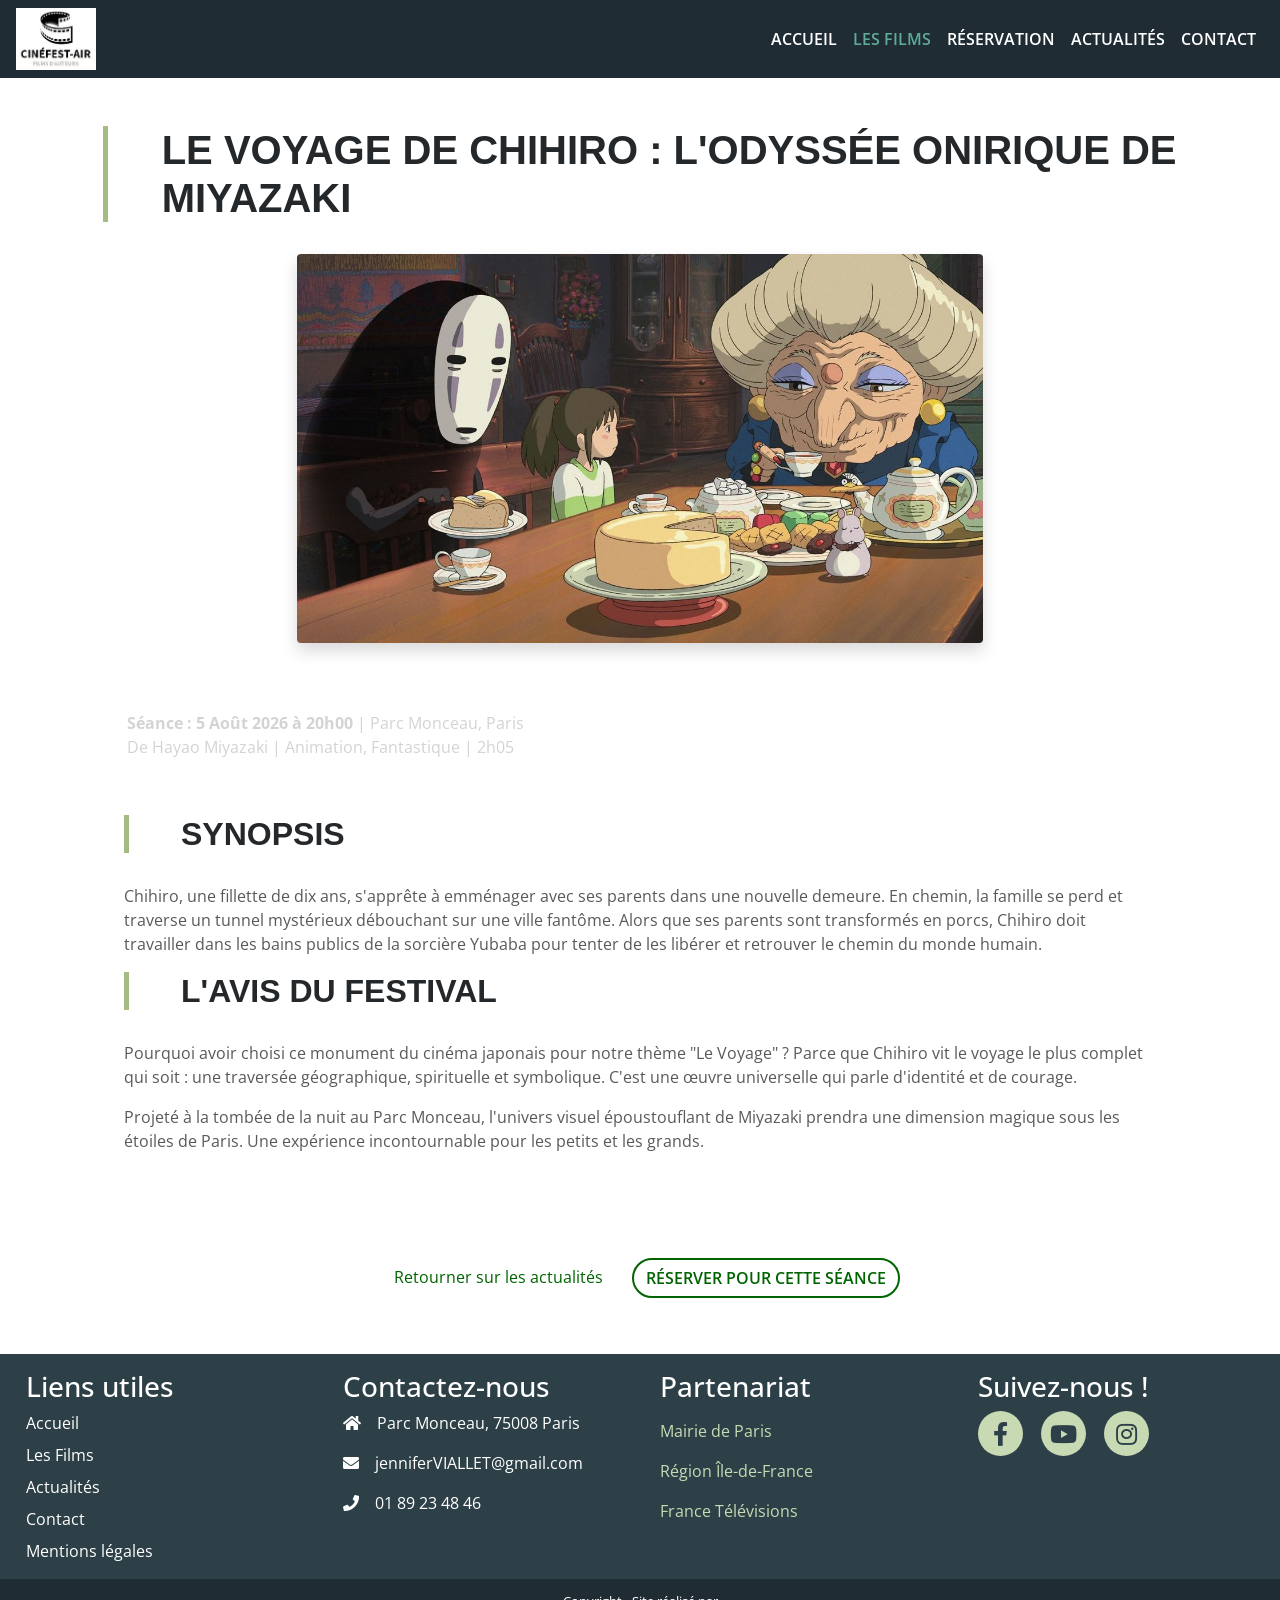
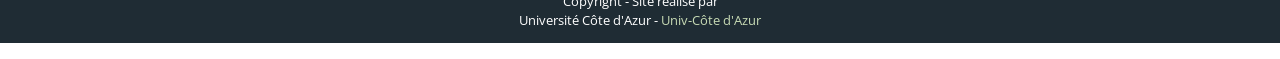
<file: article2.html>
<!DOCTYPE html>
<html lang="fr">
<head>
	<title>Le Voyage de Chihiro : Séance Exceptionnelle au Parc Monceau | 2026</title>
		
		<meta charset="utf-8">
		<meta name="viewport" content="width=device-width, initial-scale=1, shrink-to-fit=no">
		<meta name="description" content="Vivez la magie du Studio Ghibli avec Le Voyage de Chihiro en plein air à Paris. Projection gratuite le 5 Août à 20h au Parc Monceau.">
		
		<meta property="og:title" content="Le Voyage de Chihiro - Festival Films de Plein Air">
		<meta property="og:type" content="video.movie">
		<meta property="og:url" content="https://louisfaggion.github.io/Projet_SEO/film-le-voyage-de-chihiro.html">
		<meta property="og:image" content="https://louisfaggion.github.io/Projet_SEO/images/02-films.webp">

	<!-- PERF: preconnect ouvre la connexion aux serveurs Google Fonts en avance, réduisant la latence -->
	<link rel="preconnect" href="https://fonts.googleapis.com">
	<link rel="preconnect" href="https://fonts.gstatic.com" crossorigin>
	<!-- PERF: display=swap affiche la police de secours pendant le chargement, évitant les textes invisibles (FOIT) -->
	<link href="https://fonts.googleapis.com/css2?family=Montserrat:wght@400;700&family=Open+Sans:wght@400;600;700&display=swap" rel="stylesheet">
	<link rel="stylesheet" href="css/bootstrap.css">
	<link rel="stylesheet" href="css/stylescss.css">
	<link rel="stylesheet"  href="webfonts/all.css">
	<!-- Google tag (gtag.js) -->
	<script async src="https://www.googletagmanager.com/gtag/js?id=G-S9W2VYKCPF"></script>
	<script>
	  window.dataLayer = window.dataLayer || [];
	  function gtag(){dataLayer.push(arguments);}
	  gtag('js', new Date());

	  gtag('config', 'G-S9W2VYKCPF');
	</script>
</head>
<body>

	<nav class="navbar sticky-top navbar-expand-lg navbar-dark maNav">
		<a href="index.html" aria-label="Retour à l'accueil">
			<img src="images/logo.webp" alt="Logo du Festival des Films de Plein Air">
		</a>
		<div class="collapse navbar-collapse" id="navbarNavAltMarkup">
			<div class="navbar-nav ml-auto">
                <a class="nav-item nav-link" href="index.html">accueil</a>
                <a class="nav-item nav-link active" href="films.html">Les Films</a>
                <a class="nav-item nav-link" href="index.html#booking">Réservation</a>
                <a href="blog.html" class="nav-item nav-link">Actualités</a>
                <a class="nav-item nav-link" href="contact.html">Contact</a>
			</div>
		</div>
	</nav>

	<main class="container-fluid">
        <div class="container article p-5">
			<div class="row">
					<h1>Le Voyage de Chihiro : L'odyssée onirique de Miyazaki</h1>
			</div>
			<div class="row justify-content-center">
				<div class="firstImg col-md-6 col-lg-8">
                    <!-- PERF: loading=lazy ne charge les images qu'au moment où elles approchent de la vue, économisant de la bande passante -->
                    <img src="images/02-actu.webp" class="img-fluid rounded shadow" loading="lazy" alt="Affiche du film Le Voyage de Chihiro - Studio Ghibli">
                </div>
			</div>
			<div class="row">
				<div class="infoBlog pl-4 pt-5">
                    <strong>Séance : 5 Août 2026 à 20h00</strong> | Parc Monceau, Paris <br>
                    De Hayao Miyazaki | Animation, Fantastique | 2h05
                </div>
			</div>
			<div class="row">
				<article class="col-12 mt-4">
					<h2>Synopsis</h2>
                    <p>Chihiro, une fillette de dix ans, s'apprête à emménager avec ses parents dans une nouvelle demeure. En chemin, la famille se perd et traverse un tunnel mystérieux débouchant sur une ville fantôme. Alors que ses parents sont transformés en porcs, Chihiro doit travailler dans les bains publics de la sorcière Yubaba pour tenter de les libérer et retrouver le chemin du monde humain.</p>
					
                    <h2>L'avis du Festival</h2>
                    <p>Pourquoi avoir choisi ce monument du cinéma japonais pour notre thème "Le Voyage" ? Parce que Chihiro vit le voyage le plus complet qui soit : une traversée géographique, spirituelle et symbolique. C'est une œuvre universelle qui parle d'identité et de courage.</p>
					
                    <p>Projeté à la tombée de la nuit au Parc Monceau, l'univers visuel époustouflant de Miyazaki prendra une dimension magique sous les étoiles de Paris. Une expérience incontournable pour les petits et les grands.</p>

				</article>
			</div> 
			 <div class="row justify-content-center mt-5">
                <a href="blog.html" class="btn btn-outline-custom m-2">Retourner sur les actualités</a>
                <a href="index.html#booking" class="btn btn-custom m-2">Réserver pour cette séance</a>
            </div>
        </div>
    </main>

	<footer class="container-fluid footer">
		<div class="container py-3">
            <div class="row">
                <div class="col-12 col-md-3">
                    <h3>Liens utiles</h3>
                    <div class="footerLinks">
                        <a href="index.html">Accueil</a>
                        <a href="films.html">Les Films</a>
                        <a href="blog.html">Actualités</a>
                        <a href="contact.html">Contact</a>
                        <a href="mentions-legales.html">Mentions légales</a>
                    </div>
                </div>
                <div class="col-12 col-md-3 address">
                    <h3>Contactez-nous</h3>
                    <div class="contactIcons mb-3">
                        <p><span class="pr-3"><i class="fas fa-home"></i></span>Parc Monceau, 75008 Paris</p>
                        <p><span class="pr-3"><i class="fas fa-envelope"></i></span>jenniferVIALLET@gmail.com</p>
                        <p><span class="pr-3"><i class="fas fa-phone"></i></span>01 89 23 48 46</p>
                    </div>
                </div>
                <div class="col-12 col-md-3 partenaire">
                    <h3>Partenariat</h3>
                    <div class="contactIcons mb-3">
                        <ul class="list-unstyled">
                            <li><a href="https://www.paris.fr/" target="_blank" rel="noopener">Mairie de Paris</a></li>
                            <li><a href="https://www.iledefrance.fr/" target="_blank" rel="noopener">Région Île-de-France</a></li>
                            <li><a href="https://www.france.tv/" target="_blank" rel="noopener">France Télévisions</a></li>
                        </ul>
                    </div>
                </div>
                <div class="col-12 col-md-3 social">
                    <h3>Suivez-nous !</h3>
                    <div class="socialicons">
                        <a href="https://facebook.com" target="_blank" aria-label="Facebook"><i class="fab fa-facebook-f"></i></a>
                        <a href="https://youtube.com" target="_blank" aria-label="YouTube"><i class="fab fa-youtube"></i></a>
                        <a href="https://instagram.com" target="_blank" aria-label="Instagram"><i class="fab fa-instagram"></i></a>
                    </div>
                </div>
            </div>	
	    </div>
        <div class="socketBkg ">
            <div class="socket text-center">
                <p>Copyright - Site réalisé par <br>
                    Université Côte d'Azur - <a href="https://univ-cotedazur.fr/" target="_blank">Univ-Côte d'Azur</a></p>
            </div>
        </div>
	</footer>

	<!-- PERF: defer charge les scripts en parallèle du HTML et les exécute après, sans bloquer le rendu de la page -->
	<script defer src="https://code.jquery.com/jquery-3.2.1.slim.min.js"></script>
	<script defer src="https://maxcdn.bootstrapcdn.com/bootstrap/4.0.0/js/bootstrap.min.js"></script>
</body>
</html>
</file>
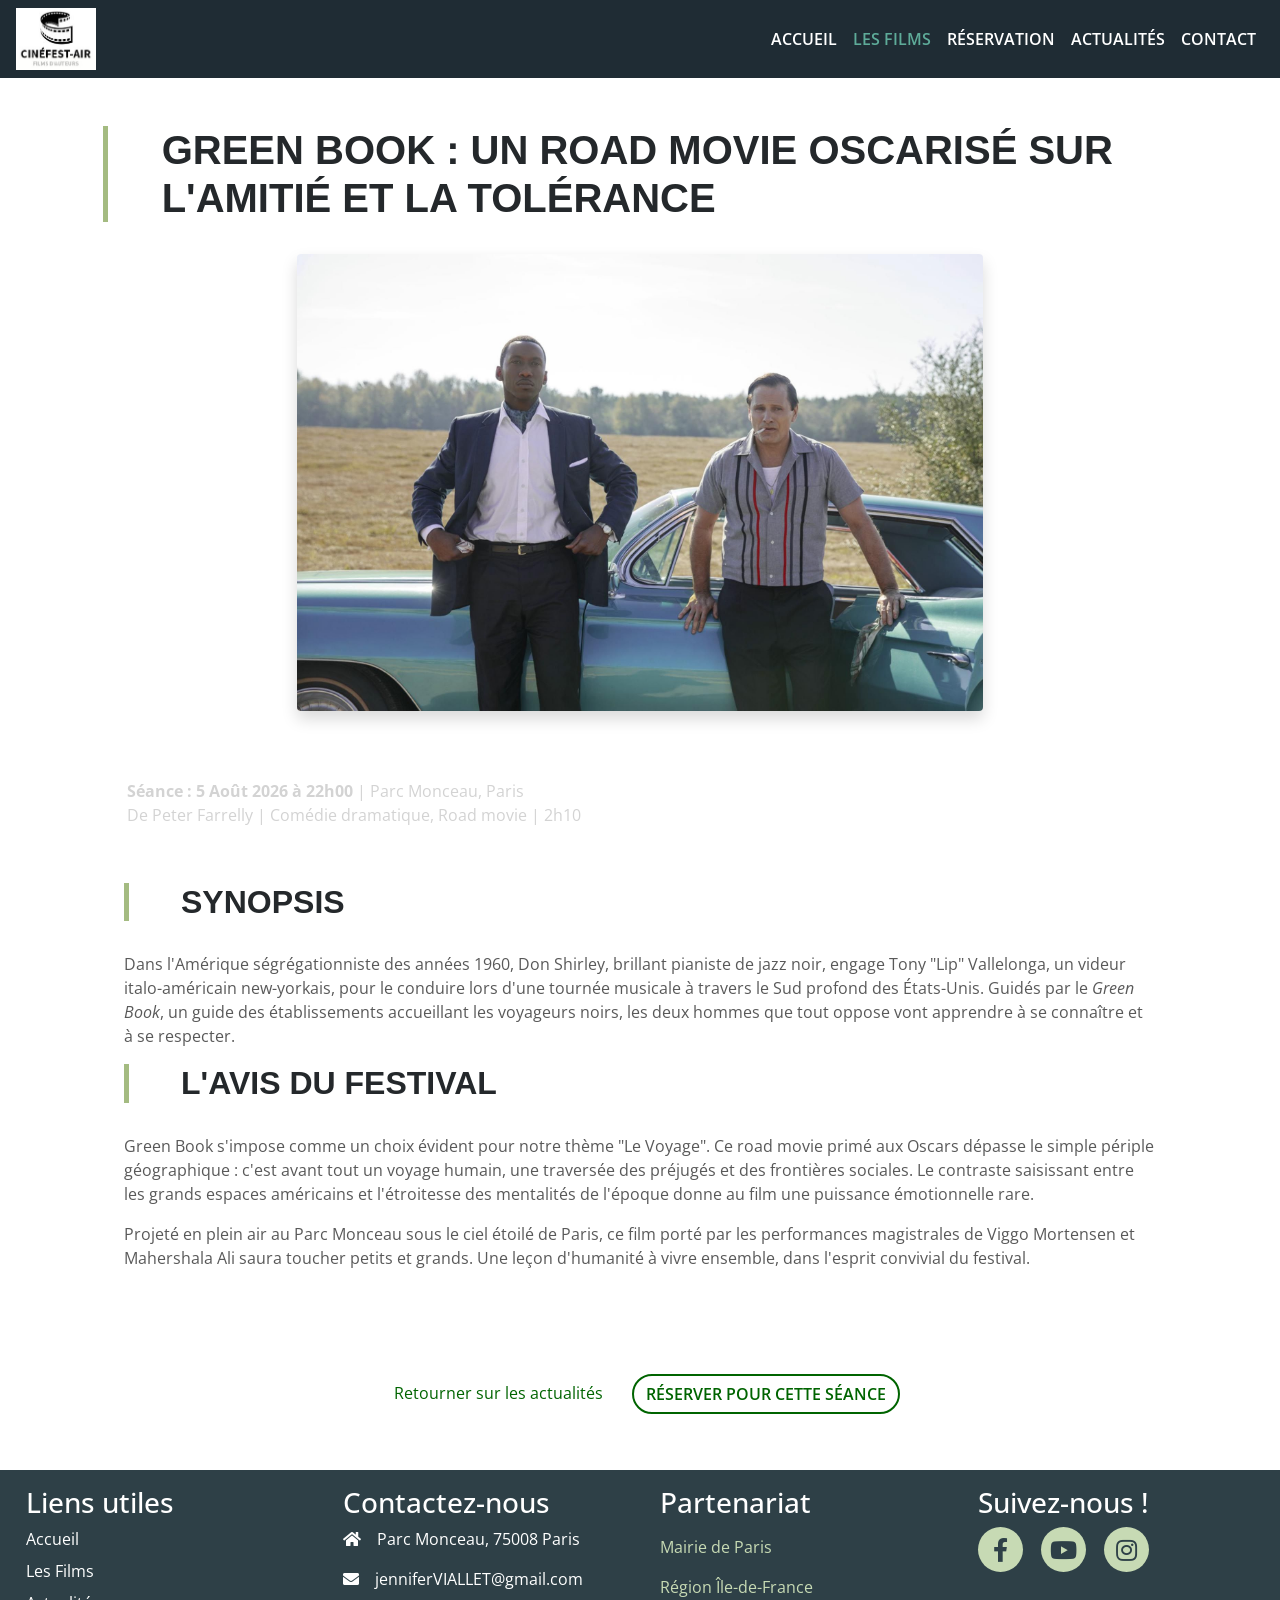
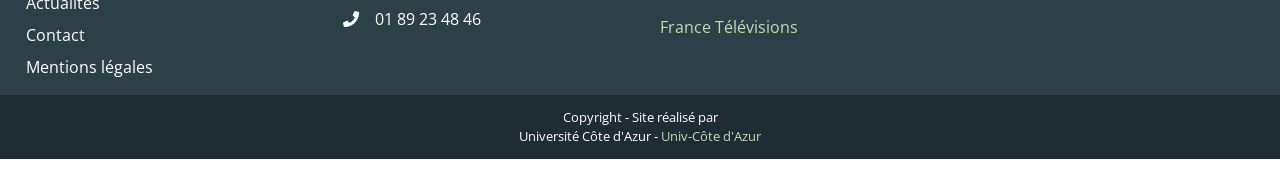
<file: article3.html>
<!DOCTYPE html>
<html lang="fr">
<head>
	<title>Green Book : Road Movie Oscarisé en Plein Air au Parc Monceau | 2026</title>
		
		<meta charset="utf-8">
		<meta name="viewport" content="width=device-width, initial-scale=1, shrink-to-fit=no">
		<meta name="description" content="Découvrez Green Book, Oscar du meilleur film 2019, en projection gratuite au Festival Films de Plein Air. Le 5 août à 22h au Parc Monceau, Paris.">
		
		<meta property="og:title" content="Green Book - Festival Films de Plein Air Paris 2026">
		<meta property="og:type" content="video.movie">
		<meta property="og:url" content="https://louisfaggion.github.io/Projet_SEO/film-green-book.html">
		<meta property="og:image" content="https://louisfaggion.github.io/Projet_SEO/images/03-films.webp">

	<!-- PERF: preconnect ouvre la connexion aux serveurs Google Fonts en avance, réduisant la latence -->
	<link rel="preconnect" href="https://fonts.googleapis.com">
	<link rel="preconnect" href="https://fonts.gstatic.com" crossorigin>
	<!-- PERF: display=swap affiche la police de secours pendant le chargement, évitant les textes invisibles (FOIT) -->
	<link href="https://fonts.googleapis.com/css2?family=Montserrat:wght@400;700&family=Open+Sans:wght@400;600;700&display=swap" rel="stylesheet">
    <link rel="stylesheet" href="css/bootstrap.css">
	<link rel="stylesheet" href="css/stylescss.css">
	<link rel="stylesheet" href="webfonts/all.css">
	<!-- Google tag (gtag.js) -->
	<script async src="https://www.googletagmanager.com/gtag/js?id=G-S9W2VYKCPF"></script>
	<script>
	  window.dataLayer = window.dataLayer || [];
	  function gtag(){dataLayer.push(arguments);}
	  gtag('js', new Date());

	  gtag('config', 'G-S9W2VYKCPF');
	</script>

</head>
<body>

	<nav class="navbar sticky-top navbar-expand-lg navbar-dark maNav">
		<a href="index.html" aria-label="Retour à l'accueil">
			<img src="images/logo.webp" alt="Logo du Festival des Films de Plein Air">
		</a>
		<div class="collapse navbar-collapse" id="navbarNavAltMarkup">
			<div class="navbar-nav ml-auto">
                <a class="nav-item nav-link" href="index.html">Accueil</a>
                <a class="nav-item nav-link active" href="films.html">Les Films</a>
                <a class="nav-item nav-link" href="index.html#booking">Réservation</a>
                <a href="blog.html" class="nav-item nav-link">Actualités</a>
                <a class="nav-item nav-link" href="contact.html">Contact</a>
			</div>
		</div>
	</nav>

	<main class="container-fluid">
        <div class="container article p-5">
			<div class="row">
				<h1>Green Book : Un road movie oscarisé sur l'amitié et la tolérance</h1>
			</div>
			<div class="row justify-content-center">
				<div class="firstImg col-md-6 col-lg-8">
                    <!-- PERF: loading=lazy ne charge les images qu'au moment où elles approchent de la vue, économisant de la bande passante -->
                    <img src="images/03-actu.webp" class="img-fluid rounded shadow" loading="lazy" alt="Affiche du film Green Book - Peter Farrelly">
                </div>
			</div>
			<div class="row">
				<div class="infoBlog pl-4 pt-5">
                    <strong>Séance : 5 Août 2026 à 22h00</strong> | Parc Monceau, Paris <br>
                    De Peter Farrelly | Comédie dramatique, Road movie | 2h10
                </div>
			</div>
			<div class="row">
				<article class="col-12 mt-4">
					<h2>Synopsis</h2>
                    <p>Dans l'Amérique ségrégationniste des années 1960, Don Shirley, brillant pianiste de jazz noir, engage Tony "Lip" Vallelonga, un videur italo-américain new-yorkais, pour le conduire lors d'une tournée musicale à travers le Sud profond des États-Unis. Guidés par le <em>Green Book</em>, un guide des établissements accueillant les voyageurs noirs, les deux hommes que tout oppose vont apprendre à se connaître et à se respecter.</p>
					
                    <h2>L'avis du Festival</h2>
                    <p>Green Book s'impose comme un choix évident pour notre thème "Le Voyage". Ce road movie primé aux Oscars dépasse le simple périple géographique : c'est avant tout un voyage humain, une traversée des préjugés et des frontières sociales. Le contraste saisissant entre les grands espaces américains et l'étroitesse des mentalités de l'époque donne au film une puissance émotionnelle rare.</p>
					
                    <p>Projeté en plein air au Parc Monceau sous le ciel étoilé de Paris, ce film porté par les performances magistrales de Viggo Mortensen et Mahershala Ali saura toucher petits et grands. Une leçon d'humanité à vivre ensemble, dans l'esprit convivial du festival.</p>
				</article>
			</div> 
			<div class="row justify-content-center mt-5">
                <a href="blog.html" class="btn btn-outline-custom m-2">Retourner sur les actualités</a>
                <a href="index.html#booking" class="btn btn-custom m-2">Réserver pour cette séance</a>
            </div>
        </div>
    </main>

	<footer class="container-fluid footer">
		<div class="container py-3">
            <div class="row">
                <div class="col-12 col-md-3">
                    <h3>Liens utiles</h3>
                    <div class="footerLinks">
                        <a href="index.html">Accueil</a>
                        <a href="films.html">Les Films</a>
                        <a href="blog.html">Actualités</a>
                        <a href="contact.html">Contact</a>
                        <a href="mentions-legales.html">Mentions légales</a>
                    </div>
                </div>
                <div class="col-12 col-md-3 address">
                    <h3>Contactez-nous</h3>
                    <div class="contactIcons mb-3">
                        <p><span class="pr-3"><i class="fas fa-home"></i></span>Parc Monceau, 75008 Paris</p>
                        <p><span class="pr-3"><i class="fas fa-envelope"></i></span>jenniferVIALLET@gmail.com</p>
                        <p><span class="pr-3"><i class="fas fa-phone"></i></span>01 89 23 48 46</p>
                    </div>
                </div>
                <div class="col-12 col-md-3 partenaire">
                    <h3>Partenariat</h3>
                    <div class="contactIcons mb-3">
                        <ul class="list-unstyled">
                            <li><a href="https://www.paris.fr/" target="_blank" rel="noopener">Mairie de Paris</a></li>
                            <li><a href="https://www.iledefrance.fr/" target="_blank" rel="noopener">Région Île-de-France</a></li>
                            <li><a href="https://www.france.tv/" target="_blank" rel="noopener">France Télévisions</a></li>
                        </ul>
                    </div>
                </div>
                <div class="col-12 col-md-3 social">
                    <h3>Suivez-nous !</h3>
                    <div class="socialicons">
                        <a href="https://facebook.com" target="_blank" aria-label="Facebook"><i class="fab fa-facebook-f"></i></a>
                        <a href="https://youtube.com" target="_blank" aria-label="YouTube"><i class="fab fa-youtube"></i></a>
                        <a href="https://instagram.com" target="_blank" aria-label="Instagram"><i class="fab fa-instagram"></i></a>
                    </div>
                </div>
            </div>	
	    </div>
        <div class="socketBkg ">
            <div class="socket text-center">
                <p>Copyright - Site réalisé par <br>
                    Université Côte d'Azur - <a href="https://univ-cotedazur.fr/" target="_blank">Univ-Côte d'Azur</a></p>
            </div>
        </div>
	</footer>

	<!-- PERF: defer charge les scripts en parallèle du HTML et les exécute après, sans bloquer le rendu de la page -->
	<script defer src="https://code.jquery.com/jquery-3.2.1.slim.min.js"></script>
	<script defer src="https://maxcdn.bootstrapcdn.com/bootstrap/4.0.0/js/bootstrap.min.js"></script>
</body>
</html>
</file>
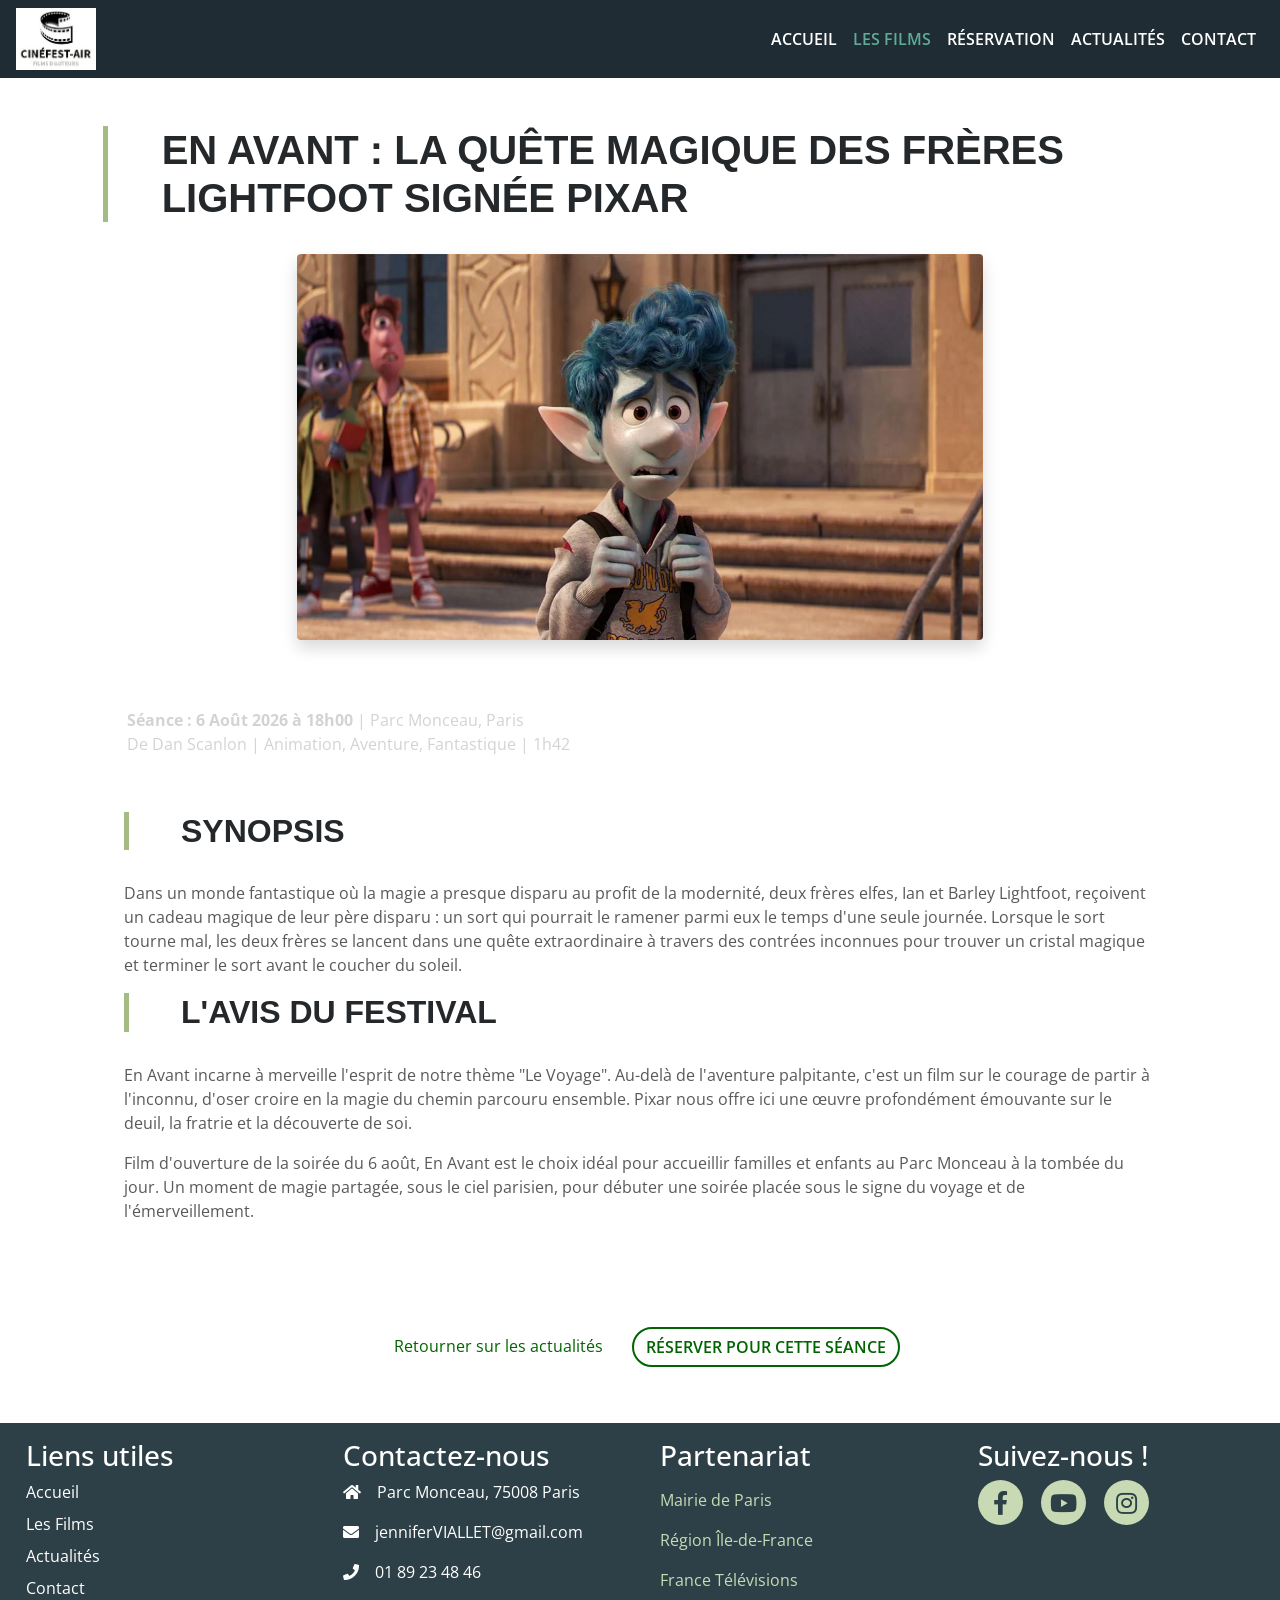
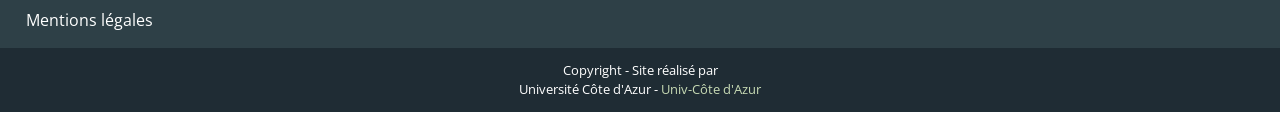
<file: article4.html>
<!DOCTYPE html>
<html lang="fr">
<head>
	<title>En Avant : Film Pixar en Plein Air au Parc Monceau Paris | 2026</title>
		
		<meta charset="utf-8">
		<meta name="viewport" content="width=device-width, initial-scale=1, shrink-to-fit=no">
		<meta name="description" content="Découvrez En Avant, le film Pixar plein d'émotion sur le thème du voyage, en projection gratuite au Festival Films de Plein Air. Le 6 août à 18h au Parc Monceau, Paris.">
		
		<meta property="og:title" content="En Avant - Festival Films de Plein Air Paris 2026">
		<meta property="og:type" content="video.movie">
		<meta property="og:url" content="https://louisfaggion.github.io/Projet_SEO/film-en-avant.html">
		<meta property="og:image" content="https://louisfaggion.github.io/Projet_SEO/images/04-films.webp">

	<!-- PERF: preconnect ouvre la connexion aux serveurs Google Fonts en avance, réduisant la latence -->
	<link rel="preconnect" href="https://fonts.googleapis.com">
	<link rel="preconnect" href="https://fonts.gstatic.com" crossorigin>
	<!-- PERF: display=swap affiche la police de secours pendant le chargement, évitant les textes invisibles (FOIT) -->
	<link href="https://fonts.googleapis.com/css2?family=Montserrat:wght@400;700&family=Open+Sans:wght@400;600;700&display=swap" rel="stylesheet">
    <link rel="stylesheet" href="css/bootstrap.css">
	<link rel="stylesheet" href="css/stylescss.css">
	<link rel="stylesheet" href="webfonts/all.css">
	<!-- Google tag (gtag.js) -->
	<script async src="https://www.googletagmanager.com/gtag/js?id=G-S9W2VYKCPF"></script>
	<script>
	  window.dataLayer = window.dataLayer || [];
	  function gtag(){dataLayer.push(arguments);}
	  gtag('js', new Date());

	  gtag('config', 'G-S9W2VYKCPF');
	</script>

</head>
<body>

	<nav class="navbar sticky-top navbar-expand-lg navbar-dark maNav">
		<a href="index.html" aria-label="Retour à l'accueil">
			<img src="images/logo.webp" alt="Logo du Festival des Films de Plein Air">
		</a>
		<div class="collapse navbar-collapse" id="navbarNavAltMarkup">
			<div class="navbar-nav ml-auto">
                <a class="nav-item nav-link" href="index.html">Accueil</a>
                <a class="nav-item nav-link active" href="films.html">Les Films</a>
                <a class="nav-item nav-link" href="index.html#booking">Réservation</a>
                <a href="blog.html" class="nav-item nav-link">Actualités</a>
                <a class="nav-item nav-link" href="contact.html">Contact</a>
			</div>
		</div>
	</nav>

	<main class="container-fluid">
        <div class="container article p-5">
			<div class="row">
				<h1>En Avant : La quête magique des frères Lightfoot signée Pixar</h1>
			</div>
			<div class="row justify-content-center">
				<div class="firstImg col-md-6 col-lg-8">
                    <!-- PERF: loading=lazy ne charge les images qu'au moment où elles approchent de la vue, économisant de la bande passante -->
                    <img src="images/04-actu.webp" class="img-fluid rounded shadow" loading="lazy" alt="Affiche du film En Avant - Pixar Studios">
                </div>
			</div>
			<div class="row">
				<div class="infoBlog pl-4 pt-5">
                    <strong>Séance : 6 Août 2026 à 18h00</strong> | Parc Monceau, Paris <br>
                    De Dan Scanlon | Animation, Aventure, Fantastique | 1h42
                </div>
			</div>
			<div class="row">
				<article class="col-12 mt-4">
					<h2>Synopsis</h2>
                    <p>Dans un monde fantastique où la magie a presque disparu au profit de la modernité, deux frères elfes, Ian et Barley Lightfoot, reçoivent un cadeau magique de leur père disparu : un sort qui pourrait le ramener parmi eux le temps d'une seule journée. Lorsque le sort tourne mal, les deux frères se lancent dans une quête extraordinaire à travers des contrées inconnues pour trouver un cristal magique et terminer le sort avant le coucher du soleil.</p>
					
                    <h2>L'avis du Festival</h2>
                    <p>En Avant incarne à merveille l'esprit de notre thème "Le Voyage". Au-delà de l'aventure palpitante, c'est un film sur le courage de partir à l'inconnu, d'oser croire en la magie du chemin parcouru ensemble. Pixar nous offre ici une œuvre profondément émouvante sur le deuil, la fratrie et la découverte de soi.</p>
					
                    <p>Film d'ouverture de la soirée du 6 août, En Avant est le choix idéal pour accueillir familles et enfants au Parc Monceau à la tombée du jour. Un moment de magie partagée, sous le ciel parisien, pour débuter une soirée placée sous le signe du voyage et de l'émerveillement.</p>
				</article>
			</div> 
			<div class="row justify-content-center mt-5">
                <a href="blog.html" class="btn btn-outline-custom m-2">Retourner sur les actualités</a>
                <a href="index.html#booking" class="btn btn-custom m-2">Réserver pour cette séance</a>
            </div>
        </div>
    </main>

	<footer class="container-fluid footer">
		<div class="container py-3">
            <div class="row">
                <div class="col-12 col-md-3">
                    <h3>Liens utiles</h3>
                    <div class="footerLinks">
                        <a href="index.html">Accueil</a>
                        <a href="films.html">Les Films</a>
                        <a href="blog.html">Actualités</a>
                        <a href="contact.html">Contact</a>
                        <a href="mentions-legales.html">Mentions légales</a>
                    </div>
                </div>
                <div class="col-12 col-md-3 address">
                    <h3>Contactez-nous</h3>
                    <div class="contactIcons mb-3">
                        <p><span class="pr-3"><i class="fas fa-home"></i></span>Parc Monceau, 75008 Paris</p>
                        <p><span class="pr-3"><i class="fas fa-envelope"></i></span>jenniferVIALLET@gmail.com</p>
                        <p><span class="pr-3"><i class="fas fa-phone"></i></span>01 89 23 48 46</p>
                    </div>
                </div>
                <div class="col-12 col-md-3 partenaire">
                    <h3>Partenariat</h3>
                    <div class="contactIcons mb-3">
                        <ul class="list-unstyled">
                            <li><a href="https://www.paris.fr/" target="_blank" rel="noopener">Mairie de Paris</a></li>
                            <li><a href="https://www.iledefrance.fr/" target="_blank" rel="noopener">Région Île-de-France</a></li>
                            <li><a href="https://www.france.tv/" target="_blank" rel="noopener">France Télévisions</a></li>
                        </ul>
                    </div>
                </div>
                <div class="col-12 col-md-3 social">
                    <h3>Suivez-nous !</h3>
                    <div class="socialicons">
                        <a href="https://facebook.com" target="_blank" aria-label="Facebook"><i class="fab fa-facebook-f"></i></a>
                        <a href="https://youtube.com" target="_blank" aria-label="YouTube"><i class="fab fa-youtube"></i></a>
                        <a href="https://instagram.com" target="_blank" aria-label="Instagram"><i class="fab fa-instagram"></i></a>
                    </div>
                </div>
            </div>	
	    </div>
        <div class="socketBkg ">
            <div class="socket text-center">
                <p>Copyright - Site réalisé par <br>
                    Université Côte d'Azur - <a href="https://univ-cotedazur.fr/" target="_blank">Univ-Côte d'Azur</a></p>
            </div>
        </div>
	</footer>

	<!-- PERF: defer charge les scripts en parallèle du HTML et les exécute après, sans bloquer le rendu de la page -->
	<script defer src="https://code.jquery.com/jquery-3.2.1.slim.min.js"></script>
	<script defer src="https://maxcdn.bootstrapcdn.com/bootstrap/4.0.0/js/bootstrap.min.js"></script>
</body>
</html>
</file>
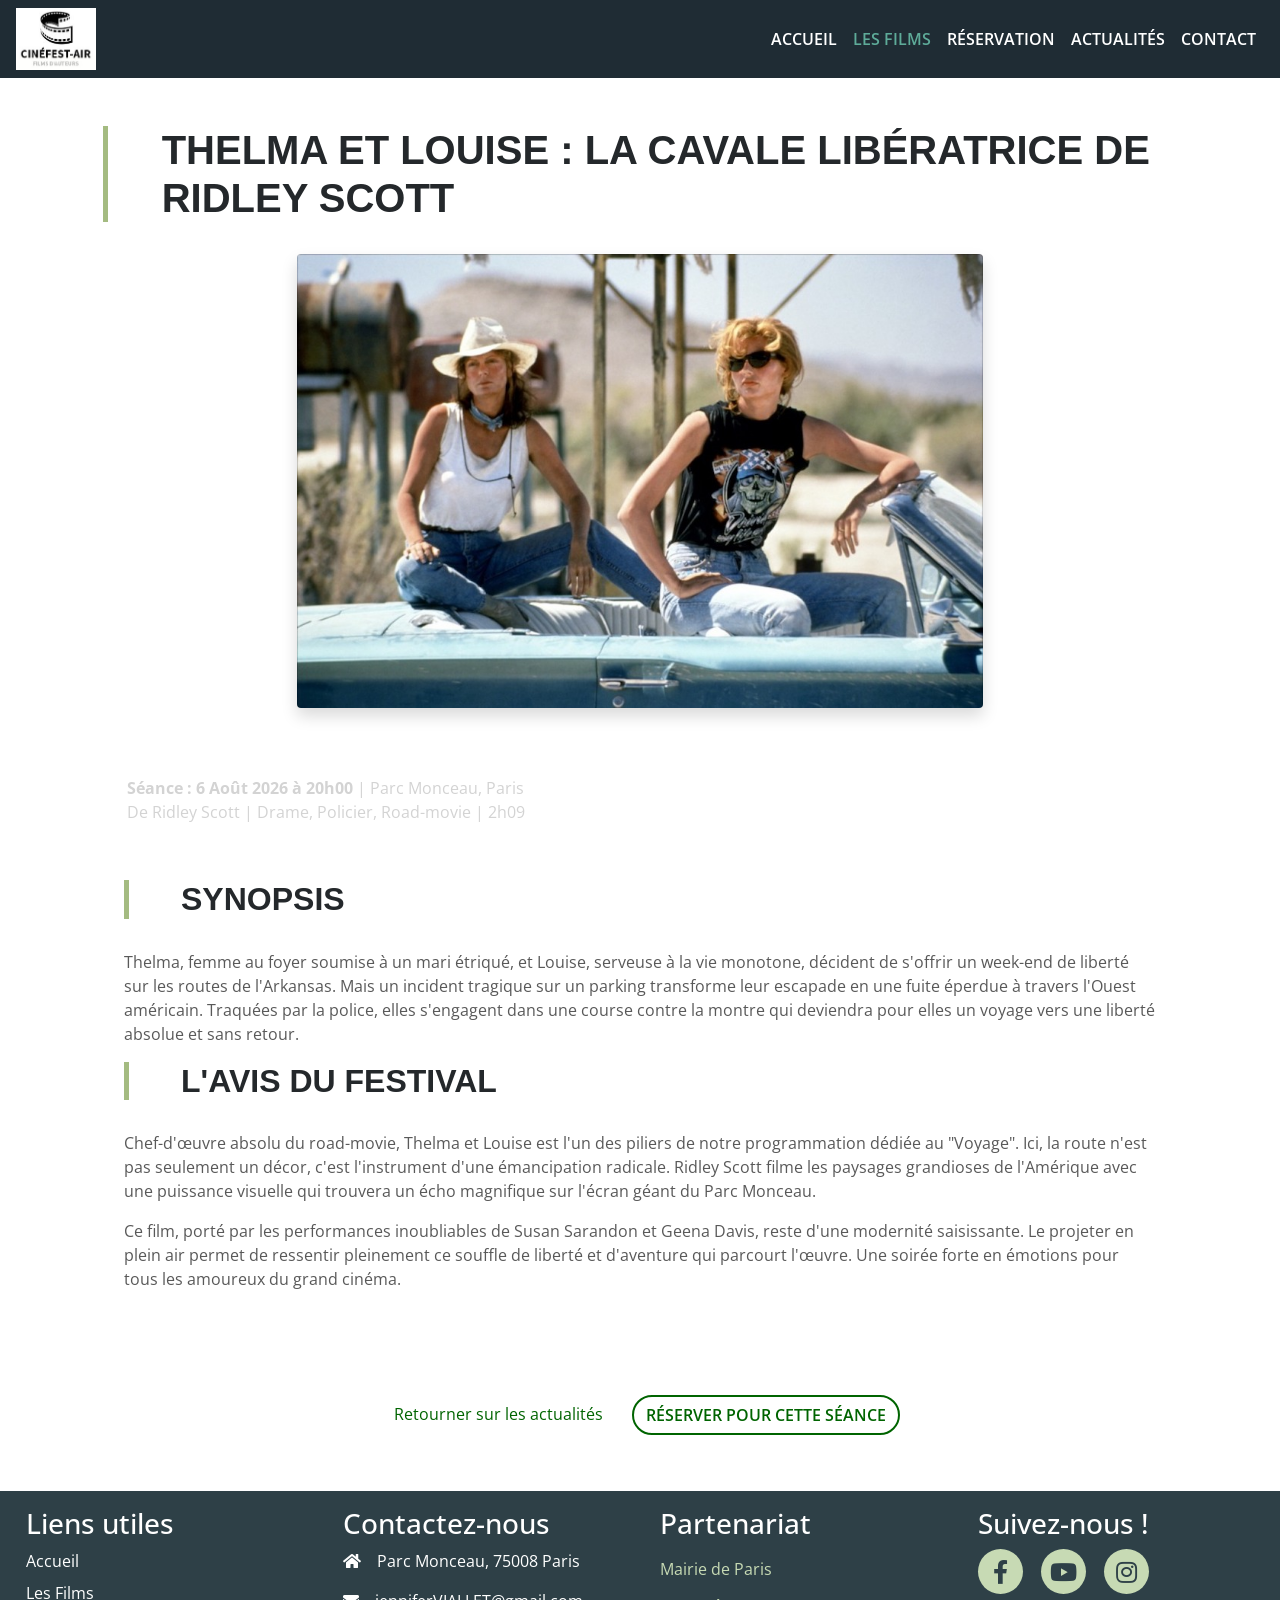
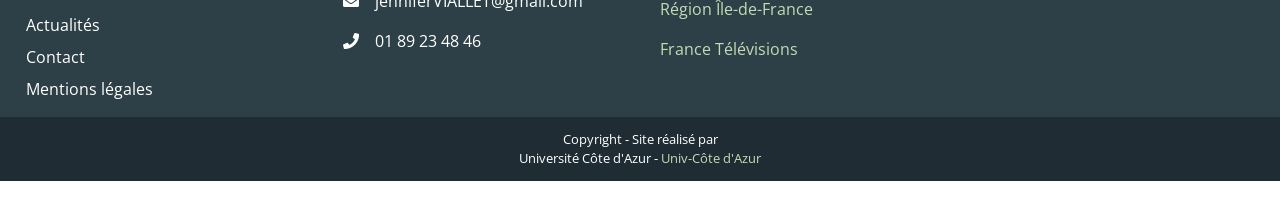
<file: article5.html>
<!DOCTYPE html>
<html lang="fr">
<head>
	<title>Thelma et Louise : Le road-movie culte au Parc Monceau | 2026</title>
		
	<meta charset="utf-8">
	<meta name="viewport" content="width=device-width, initial-scale=1, shrink-to-fit=no">
	<meta name="description" content="Vivez l'épopée de Thelma et Louise de Ridley Scott en plein air. Une projection gratuite sous les étoiles du Parc Monceau, Paris. Le 6 août à 20h.">
	
	<meta property="og:title" content="Thelma et Louise - Festival Films de Plein Air Paris 2026">
	<meta property="og:type" content="video.movie">
	<meta property="og:url" content="https://louisfaggion.github.io/Projet_SEO/film-en-avant.html">
	<meta property="og:image" content="https://louisfaggion.github.io/Projet_SEO/images/04-films.webp">

<!-- PERF: preconnect ouvre la connexion aux serveurs Google Fonts en avance, réduisant la latence -->
<link rel="preconnect" href="https://fonts.googleapis.com">
<link rel="preconnect" href="https://fonts.gstatic.com" crossorigin>
<!-- PERF: display=swap affiche la police de secours pendant le chargement, évitant les textes invisibles (FOIT) -->
<link href="https://fonts.googleapis.com/css2?family=Montserrat:wght@400;700&family=Open+Sans:wght@400;600;700&display=swap" rel="stylesheet">
<link rel="stylesheet" href="css/bootstrap.css">
<link rel="stylesheet" href="css/stylescss.css">
<link rel="stylesheet" href="webfonts/all.css">
<!-- Google tag (gtag.js) -->
<script async src="https://www.googletagmanager.com/gtag/js?id=G-S9W2VYKCPF"></script>
<script>
  window.dataLayer = window.dataLayer || [];
  function gtag(){dataLayer.push(arguments);}
  gtag('js', new Date());

  gtag('config', 'G-S9W2VYKCPF');
</script>

</head>
<body>

<nav class="navbar sticky-top navbar-expand-lg navbar-dark maNav">
	<a href="index.html" aria-label="Retour à l'accueil">
		<img src="images/logo.webp" alt="Logo du Festival des Films de Plein Air">
	</a>
		<div class="collapse navbar-collapse" id="navbarNavAltMarkup">
			<div class="navbar-nav ml-auto">
				<a class="nav-item nav-link" href="index.html">Accueil</a>
				<a class="nav-item nav-link active" href="films.html">Les Films</a>
				<a class="nav-item nav-link" href="index.html#booking">Réservation</a>
				<a href="blog.html" class="nav-item nav-link">Actualités</a>
				<a class="nav-item nav-link" href="contact.html">Contact</a>
			</div>
		</div>
	</nav>

	<main class="container-fluid">
		<div class="container article p-5">
			<div class="row">
				<h1>Thelma et Louise : La cavale libératrice de Ridley Scott</h1>
			</div>
			<div class="row justify-content-center">
				<div class="firstImg col-md-6 col-lg-8">
					<!-- PERF: loading=lazy ne charge les images qu'au moment où elles approchent de la vue, économisant de la bande passante -->
					<img src="images/05-actu.webp" class="img-fluid rounded shadow" loading="lazy" alt="Affiche du film Thelma et Louise - Réalisé par Ridley Scott">
				</div>
			</div>
			<div class="row">
				<div class="infoBlog pl-4 pt-5">
					<strong>Séance : 6 Août 2026 à 20h00</strong> | Parc Monceau, Paris <br>
					De Ridley Scott | Drame, Policier, Road-movie | 2h09
				</div>
			</div>
			<div class="row">
				<article class="col-12 mt-4">
					<h2>Synopsis</h2>
					<p>Thelma, femme au foyer soumise à un mari étriqué, et Louise, serveuse à la vie monotone, décident de s'offrir un week-end de liberté sur les routes de l'Arkansas. Mais un incident tragique sur un parking transforme leur escapade en une fuite éperdue à travers l'Ouest américain. Traquées par la police, elles s'engagent dans une course contre la montre qui deviendra pour elles un voyage vers une liberté absolue et sans retour.</p>
					
					<h2>L'avis du Festival</h2>
					<p>Chef-d'œuvre absolu du road-movie, Thelma et Louise est l'un des piliers de notre programmation dédiée au "Voyage". Ici, la route n'est pas seulement un décor, c'est l'instrument d'une émancipation radicale. Ridley Scott filme les paysages grandioses de l'Amérique avec une puissance visuelle qui trouvera un écho magnifique sur l'écran géant du Parc Monceau.</p>
					
					<p>Ce film, porté par les performances inoubliables de Susan Sarandon et Geena Davis, reste d'une modernité saisissante. Le projeter en plein air permet de ressentir pleinement ce souffle de liberté et d'aventure qui parcourt l'œuvre. Une soirée forte en émotions pour tous les amoureux du grand cinéma.</p>
				</article>
			</div> 
			<div class="row justify-content-center mt-5">
				<a href="blog.html" class="btn btn-outline-custom m-2">Retourner sur les actualités</a>
				<a href="index.html#booking" class="btn btn-custom m-2">Réserver pour cette séance</a>
			</div>
		</div>
	</main>

	<footer class="container-fluid footer">
		<div class="container py-3">
            <div class="row">
                <div class="col-12 col-md-3">
                    <h3>Liens utiles</h3>
                    <div class="footerLinks">
                        <a href="index.html">Accueil</a>
                        <a href="films.html">Les Films</a>
                        <a href="blog.html">Actualités</a>
                        <a href="contact.html">Contact</a>
                        <a href="mentions-legales.html">Mentions légales</a>
                    </div>
                </div>
                <div class="col-12 col-md-3 address">
                    <h3>Contactez-nous</h3>
                    <div class="contactIcons mb-3">
                        <p><span class="pr-3"><i class="fas fa-home"></i></span>Parc Monceau, 75008 Paris</p>
                        <p><span class="pr-3"><i class="fas fa-envelope"></i></span>jenniferVIALLET@gmail.com</p>
                        <p><span class="pr-3"><i class="fas fa-phone"></i></span>01 89 23 48 46</p>
                    </div>
                </div>
                <div class="col-12 col-md-3 partenaire">
                    <h3>Partenariat</h3>
                    <div class="contactIcons mb-3">
                        <ul class="list-unstyled">
                            <li><a href="https://www.paris.fr/" target="_blank" rel="noopener">Mairie de Paris</a></li>
                            <li><a href="https://www.iledefrance.fr/" target="_blank" rel="noopener">Région Île-de-France</a></li>
                            <li><a href="https://www.france.tv/" target="_blank" rel="noopener">France Télévisions</a></li>
                        </ul>
                    </div>
                </div>
                <div class="col-12 col-md-3 social">
                    <h3>Suivez-nous !</h3>
                    <div class="socialicons">
                        <a href="https://facebook.com" target="_blank" aria-label="Facebook"><i class="fab fa-facebook-f"></i></a>
                        <a href="https://youtube.com" target="_blank" aria-label="YouTube"><i class="fab fa-youtube"></i></a>
                        <a href="https://instagram.com" target="_blank" aria-label="Instagram"><i class="fab fa-instagram"></i></a>
                    </div>
                </div>
            </div>	
	    </div>
        <div class="socketBkg ">
            <div class="socket text-center">
                <p>Copyright - Site réalisé par <br>
                    Université Côte d'Azur - <a href="https://univ-cotedazur.fr/" target="_blank">Univ-Côte d'Azur</a></p>
            </div>
        </div>
	</footer>

	<!-- PERF: defer charge les scripts en parallèle du HTML et les exécute après, sans bloquer le rendu de la page -->
	<script defer src="https://code.jquery.com/jquery-3.2.1.slim.min.js"></script>
	<script defer src="https://maxcdn.bootstrapcdn.com/bootstrap/4.0.0/js/bootstrap.min.js"></script>
</body>
</html>
</file>
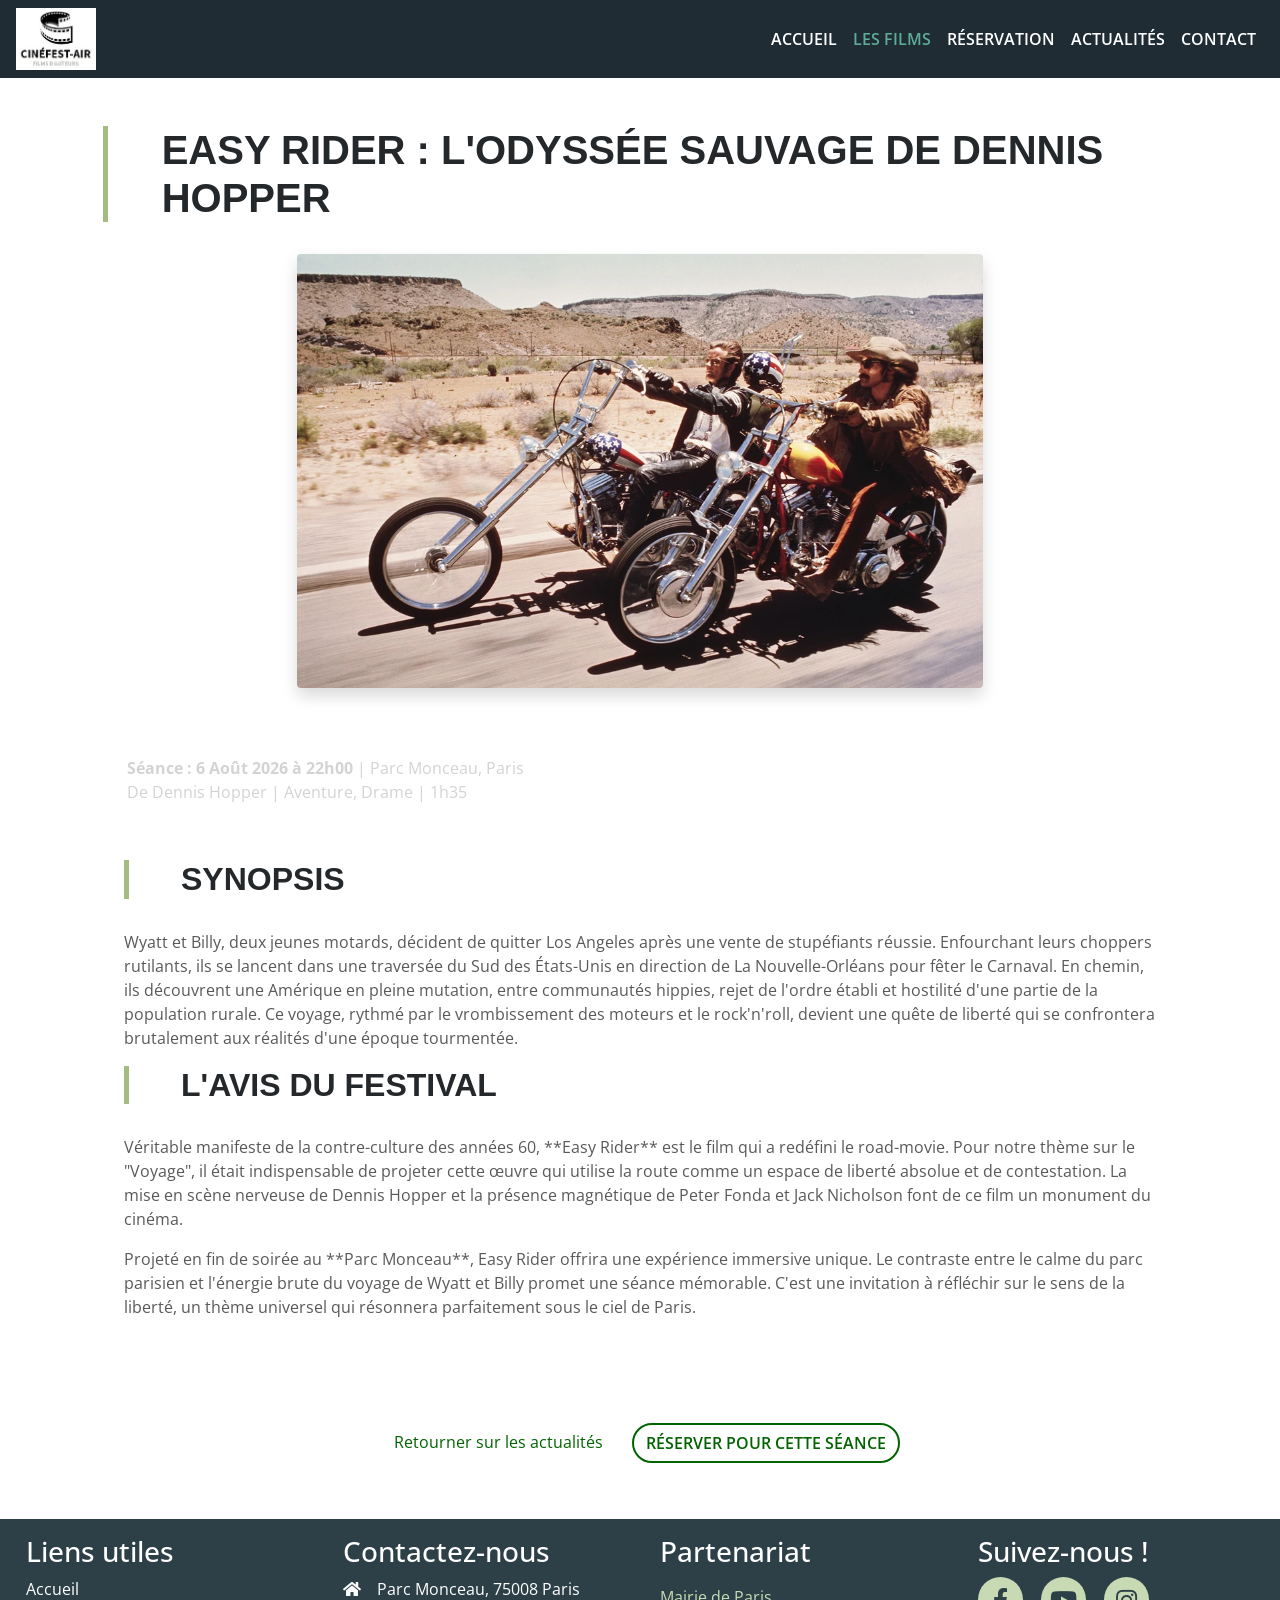
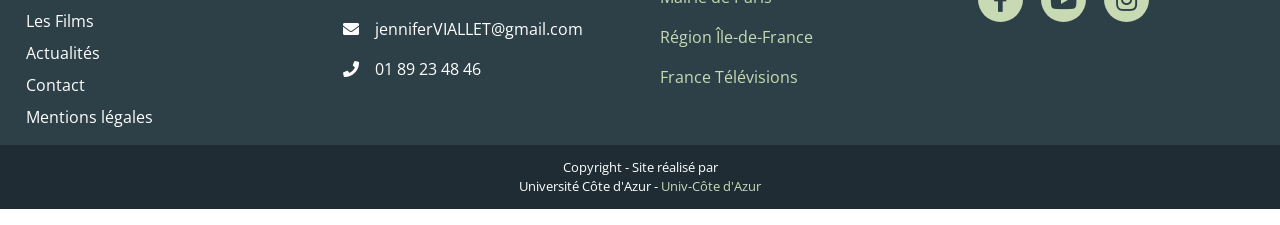
<file: article6.html>
<!DOCTYPE html>
<html lang="fr">
<head>
	<title>Easy Rider : Le souffle de la liberté au Parc Monceau | 2026</title>
		
	<meta charset="utf-8">
	<meta name="viewport" content="width=device-width, initial-scale=1, shrink-to-fit=no">
	<meta name="description" content="Redécouvrez Easy Rider de Dennis Hopper en plein air. Une projection gratuite du road-movie mythique au Parc Monceau, Paris. Le 6 août à 22h.">
	
	<meta property="og:title" content="Easy Rider - Festival Films de Plein Air Paris 2026">
	<meta property="og:type" content="video.movie">
	<meta property="og:url" content="https://louisfaggion.github.io/Projet_SEO/film-en-avant.html">
	<meta property="og:image" content="https://louisfaggion.github.io/Projet_SEO/images/04-films.webp">

<!-- PERF: preconnect ouvre la connexion aux serveurs Google Fonts en avance, réduisant la latence -->
<link rel="preconnect" href="https://fonts.googleapis.com">
<link rel="preconnect" href="https://fonts.gstatic.com" crossorigin>
<!-- PERF: display=swap affiche la police de secours pendant le chargement, évitant les textes invisibles (FOIT) -->
<link href="https://fonts.googleapis.com/css2?family=Montserrat:wght@400;700&family=Open+Sans:wght@400;600;700&display=swap" rel="stylesheet">
<link rel="stylesheet" href="css/bootstrap.css">
<link rel="stylesheet" href="css/stylescss.css">
<link rel="stylesheet" href="webfonts/all.css">
<!-- Google tag (gtag.js) -->
<script async src="https://www.googletagmanager.com/gtag/js?id=G-S9W2VYKCPF"></script>
<script>
  window.dataLayer = window.dataLayer || [];
  function gtag(){dataLayer.push(arguments);}
  gtag('js', new Date());

  gtag('config', 'G-S9W2VYKCPF');
</script>

</head>
<body>

<nav class="navbar sticky-top navbar-expand-lg navbar-dark maNav">
	<a href="index.html" aria-label="Retour à l'accueil">
		<img src="images/logo.webp" alt="Logo du Festival des Films de Plein Air">
	</a>
		<div class="collapse navbar-collapse" id="navbarNavAltMarkup">
			<div class="navbar-nav ml-auto">
				<a class="nav-item nav-link" href="index.html">Accueil</a>
				<a class="nav-item nav-link active" href="films.html">Les Films</a>
				<a class="nav-item nav-link" href="index.html#booking">Réservation</a>
				<a href="blog.html" class="nav-item nav-link">Actualités</a>
				<a class="nav-item nav-link" href="contact.html">Contact</a>
			</div>
		</div>
	</nav>

	<main class="container-fluid">
		<div class="container article p-5">
			<div class="row">
				<h1>Easy Rider : L'odyssée sauvage de Dennis Hopper</h1>
			</div>
			<div class="row justify-content-center">
				<div class="firstImg col-md-6 col-lg-8">
					<!-- PERF: loading=lazy ne charge les images qu'au moment où elles approchent de la vue, économisant de la bande passante -->
					<img src="images/06-actu.webp" class="img-fluid rounded shadow" loading="lazy" alt="Affiche du film Easy Rider - Réalisé par Dennis Hopper">
				</div>
			</div>
			<div class="row">
				<div class="infoBlog pl-4 pt-5">
					<strong>Séance : 6 Août 2026 à 22h00</strong> | Parc Monceau, Paris <br>
					De Dennis Hopper | Aventure, Drame | 1h35
				</div>
			</div>
			<div class="row">
				<article class="col-12 mt-4">
					<h2>Synopsis</h2>
					<p>Wyatt et Billy, deux jeunes motards, décident de quitter Los Angeles après une vente de stupéfiants réussie. Enfourchant leurs choppers rutilants, ils se lancent dans une traversée du Sud des États-Unis en direction de La Nouvelle-Orléans pour fêter le Carnaval. En chemin, ils découvrent une Amérique en pleine mutation, entre communautés hippies, rejet de l'ordre établi et hostilité d'une partie de la population rurale. Ce voyage, rythmé par le vrombissement des moteurs et le rock'n'roll, devient une quête de liberté qui se confrontera brutalement aux réalités d'une époque tourmentée.</p>
					
					<h2>L'avis du Festival</h2>
					<p>Véritable manifeste de la contre-culture des années 60, **Easy Rider** est le film qui a redéfini le road-movie. Pour notre thème sur le "Voyage", il était indispensable de projeter cette œuvre qui utilise la route comme un espace de liberté absolue et de contestation. La mise en scène nerveuse de Dennis Hopper et la présence magnétique de Peter Fonda et Jack Nicholson font de ce film un monument du cinéma.</p>
					
					<p>Projeté en fin de soirée au **Parc Monceau**, Easy Rider offrira une expérience immersive unique. Le contraste entre le calme du parc parisien et l'énergie brute du voyage de Wyatt et Billy promet une séance mémorable. C'est une invitation à réfléchir sur le sens de la liberté, un thème universel qui résonnera parfaitement sous le ciel de Paris.</p>
				</article>
			</div> 
			<div class="row justify-content-center mt-5">
				<a href="blog.html" class="btn btn-outline-custom m-2">Retourner sur les actualités</a>
				<a href="index.html#booking" class="btn btn-custom m-2">Réserver pour cette séance</a>
			</div>
		</div>
	</main>

	<footer class="container-fluid footer">
		<div class="container py-3">
            <div class="row">
                <div class="col-12 col-md-3">
                    <h3>Liens utiles</h3>
                    <div class="footerLinks">
                        <a href="index.html">Accueil</a>
                        <a href="films.html">Les Films</a>
                        <a href="blog.html">Actualités</a>
                        <a href="contact.html">Contact</a>
                        <a href="mentions-legales.html">Mentions légales</a>
                    </div>
                </div>
                <div class="col-12 col-md-3 address">
                    <h3>Contactez-nous</h3>
                    <div class="contactIcons mb-3">
                        <p><span class="pr-3"><i class="fas fa-home"></i></span>Parc Monceau, 75008 Paris</p>
                        <p><span class="pr-3"><i class="fas fa-envelope"></i></span>jenniferVIALLET@gmail.com</p>
                        <p><span class="pr-3"><i class="fas fa-phone"></i></span>01 89 23 48 46</p>
                    </div>
                </div>
                <div class="col-12 col-md-3 partenaire">
                    <h3>Partenariat</h3>
                    <div class="contactIcons mb-3">
                        <ul class="list-unstyled">
                            <li><a href="https://www.paris.fr/" target="_blank" rel="noopener">Mairie de Paris</a></li>
                            <li><a href="https://www.iledefrance.fr/" target="_blank" rel="noopener">Région Île-de-France</a></li>
                            <li><a href="https://www.france.tv/" target="_blank" rel="noopener">France Télévisions</a></li>
                        </ul>
                    </div>
                </div>
                <div class="col-12 col-md-3 social">
                    <h3>Suivez-nous !</h3>
                    <div class="socialicons">
                        <a href="https://facebook.com" target="_blank" aria-label="Facebook"><i class="fab fa-facebook-f"></i></a>
                        <a href="https://youtube.com" target="_blank" aria-label="YouTube"><i class="fab fa-youtube"></i></a>
                        <a href="https://instagram.com" target="_blank" aria-label="Instagram"><i class="fab fa-instagram"></i></a>
                    </div>
                </div>
            </div>	
	    </div>
        <div class="socketBkg ">
            <div class="socket text-center">
                <p>Copyright - Site réalisé par <br>
                    Université Côte d'Azur - <a href="https://univ-cotedazur.fr/" target="_blank">Univ-Côte d'Azur</a></p>
            </div>
        </div>
	</footer>

	<!-- PERF: defer charge les scripts en parallèle du HTML et les exécute après, sans bloquer le rendu de la page -->
	<script defer src="https://code.jquery.com/jquery-3.2.1.slim.min.js"></script>
	<script defer src="https://maxcdn.bootstrapcdn.com/bootstrap/4.0.0/js/bootstrap.min.js"></script>
</body>
</html>
</file>
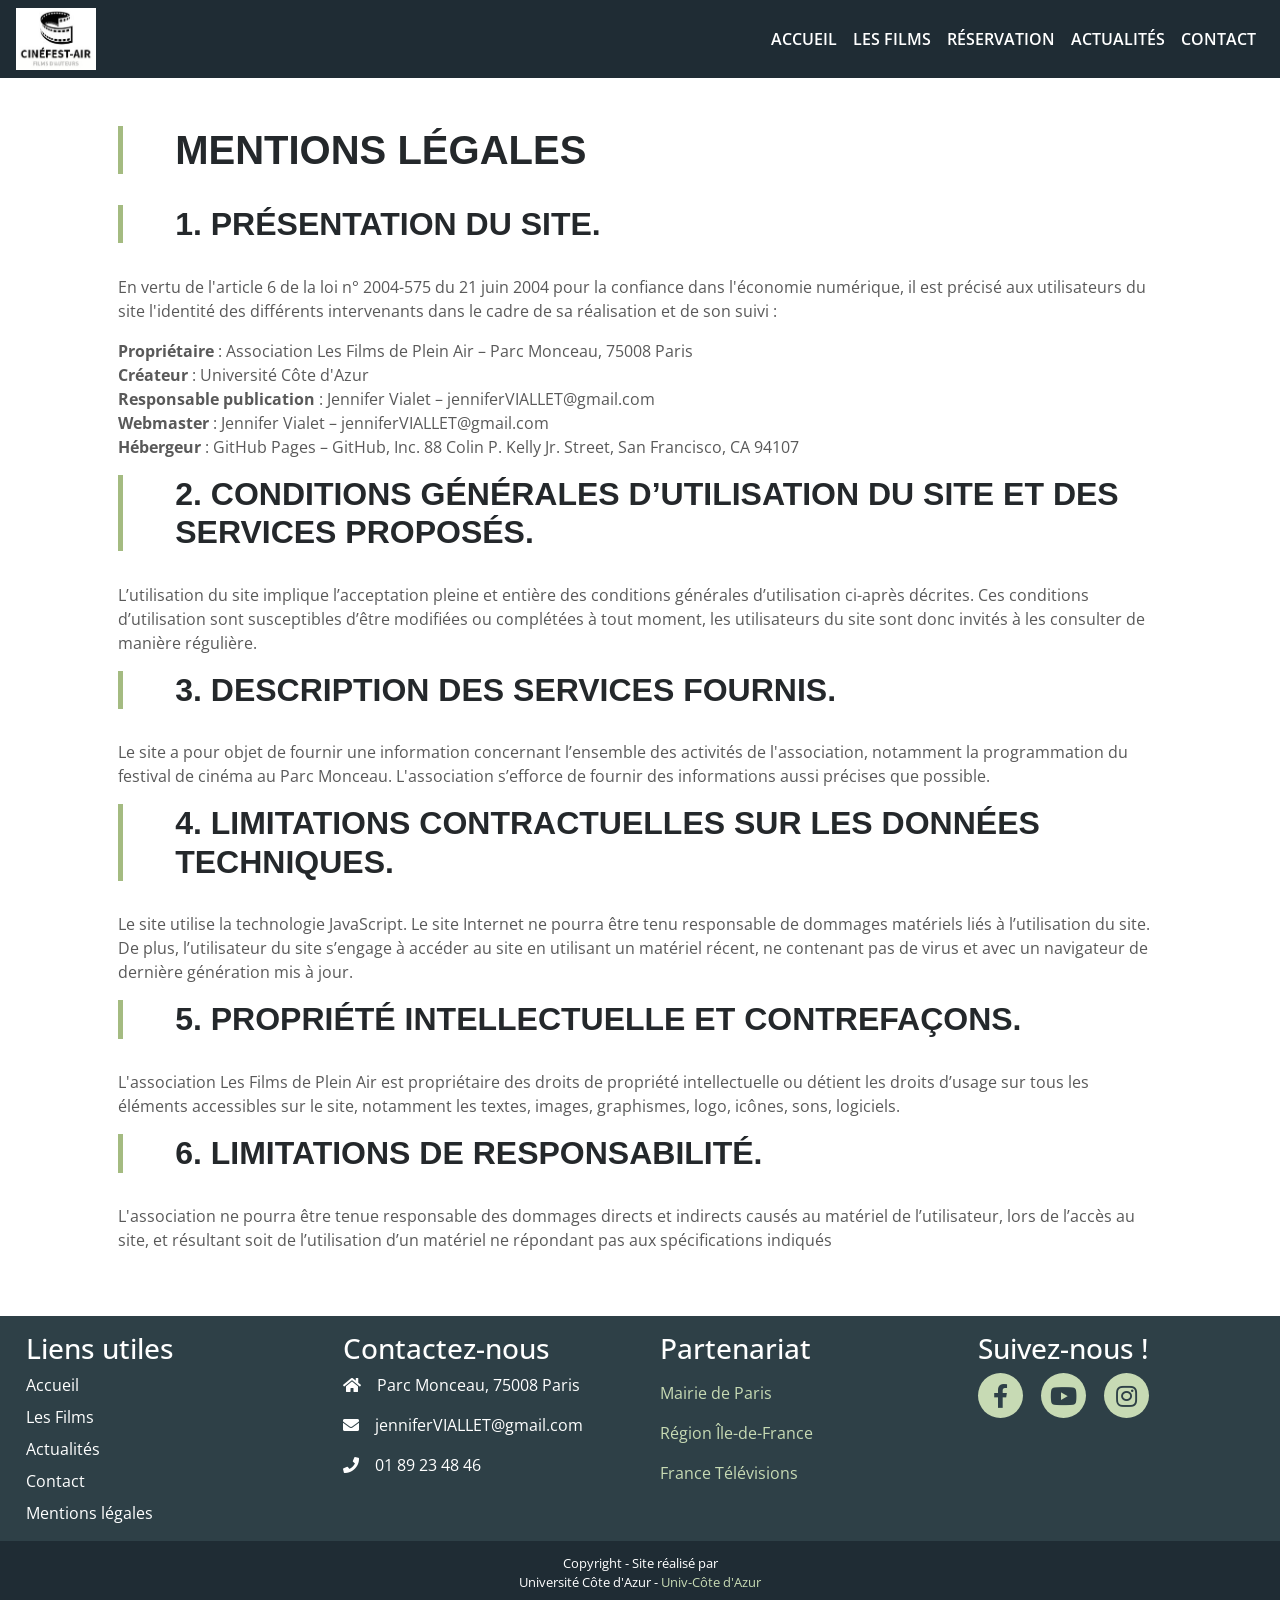
<file: mentions-legales.html>
<!DOCTYPE html>
<html lang="fr">
<head>
	<title>Mentions Légales | Festival des Films de Plein Air</title>
	<meta charset="utf-8">
	<meta name="viewport" content="width=device-width, initial-scale=1, shrink-to-fit=no">
    <meta name="description" content="Consultez les mentions légales du Festival des Films de Plein Air. Informations sur l'éditeur du site, l'hébergement et la protection des données personnelles.">
	
	<!-- PERF: preconnect ouvre la connexion aux serveurs Google Fonts en avance, réduisant la latence -->
	<link rel="preconnect" href="https://fonts.googleapis.com">
	<link rel="preconnect" href="https://fonts.gstatic.com" crossorigin>
	<!-- PERF: display=swap affiche la police de secours pendant le chargement, évitant les textes invisibles (FOIT) -->
	<link href="https://fonts.googleapis.com/css2?family=Montserrat:wght@400;700&family=Open+Sans:wght@400;600;700&display=swap" rel="stylesheet">
	<link rel="stylesheet" href="css/bootstrap.css">
	<link rel="stylesheet" href="css/stylescss.css">
	<link rel="stylesheet"  href="webfonts/all.css">
	<!-- Google tag (gtag.js) -->
	<script async src="https://www.googletagmanager.com/gtag/js?id=G-S9W2VYKCPF"></script>
	<script>
	  window.dataLayer = window.dataLayer || [];
	  function gtag(){dataLayer.push(arguments);}
	  gtag('js', new Date());

	  gtag('config', 'G-S9W2VYKCPF');
	</script>

</head>
<body>

	<nav class="navbar sticky-top navbar-expand-lg navbar-dark maNav">
		<a href="index.html" aria-label="Retour à l'accueil">
			<img src="images/logo.webp" alt="Logo du Festival des Films de Plein Air">
		</a>
		<button class="navbar-toggler" type="button" data-toggle="collapse" data-target="#navbarNavAltMarkup" aria-controls="navbarNavAltMarkup" aria-expanded="false" aria-label="Toggle navigation">
			<span class="navbar-toggler-icon"></span>
		</button>
		<div class="collapse navbar-collapse" id="navbarNavAltMarkup">
			<div class="navbar-nav ml-auto">
			<a class="nav-item nav-link" href="index.html">accueil</a>
			<a class="nav-item nav-link" href="films.html">Les Films</a>
			<a class="nav-item nav-link" href="index.html#booking">Réservation</a>
			<a href="blog.html" class="nav-item nav-link">Actualités</a>
			<a class="nav-item nav-link" href="contact.html">Contact</a>
			</div>
		</div>
	</nav>
	<section class="container-fluid">
        <div class="container p-5">
            <h1>Mentions Légales</h1>
            
            <h2>1. Présentation du site.</h2>
            <p>En vertu de l'article 6 de la loi n° 2004-575 du 21 juin 2004 pour la confiance dans l'économie numérique, il est précisé aux utilisateurs du site l'identité des différents intervenants dans le cadre de sa réalisation et de son suivi :</p>
            <p>
                <strong>Propriétaire</strong> : Association Les Films de Plein Air – Parc Monceau, 75008 Paris<br>
                <strong>Créateur</strong> : Université Côte d'Azur<br>
                <strong>Responsable publication</strong> : Jennifer Vialet – jenniferVIALLET@gmail.com<br>
                <strong>Webmaster</strong> : Jennifer Vialet – jenniferVIALLET@gmail.com<br>
                <strong>Hébergeur</strong> : GitHub Pages – GitHub, Inc. 88 Colin P. Kelly Jr. Street, San Francisco, CA 94107
            </p>
            
            <h2>2. Conditions générales d’utilisation du site et des services proposés.</h2>
            <p>L’utilisation du site implique l’acceptation pleine et entière des conditions générales d’utilisation ci-après décrites. Ces conditions d’utilisation sont susceptibles d’être modifiées ou complétées à tout moment, les utilisateurs du site sont donc invités à les consulter de manière régulière.</p>
            
            <h2>3. Description des services fournis.</h2>
            <p>Le site a pour objet de fournir une information concernant l’ensemble des activités de l'association, notamment la programmation du festival de cinéma au Parc Monceau. L'association s’efforce de fournir des informations aussi précises que possible.</p>
            
            <h2>4. Limitations contractuelles sur les données techniques.</h2>
            <p>Le site utilise la technologie JavaScript. Le site Internet ne pourra être tenu responsable de dommages matériels liés à l’utilisation du site. De plus, l’utilisateur du site s’engage à accéder au site en utilisant un matériel récent, ne contenant pas de virus et avec un navigateur de dernière génération mis à jour.</p>
            
            <h2>5. Propriété intellectuelle et contrefaçons.</h2>
            <p>L'association Les Films de Plein Air est propriétaire des droits de propriété intellectuelle ou détient les droits d’usage sur tous les éléments accessibles sur le site, notamment les textes, images, graphismes, logo, icônes, sons, logiciels.</p>
            
            <h2>6. Limitations de responsabilité.</h2>
            <p>L'association ne pourra être tenue responsable des dommages directs et indirects causés au matériel de l’utilisateur, lors de l’accès au site, et résultant soit de l’utilisation d’un matériel ne répondant pas aux spécifications indiqués</p>
		</div>

	<footer class="container-fluid footer">
		<div class="container py-3">
            <div class="row">
                <div class="col-12 col-md-3">
                    <h3>Liens utiles</h3>
                    <div class="footerLinks">
                        <a href="index.html">Accueil</a>
                        <a href="films.html">Les Films</a>
                        <a href="blog.html">Actualités</a>
                        <a href="contact.html">Contact</a>
                        <a href="mentions-legales.html">Mentions légales</a>
                    </div>
                </div>
                <div class="col-12 col-md-3 address">
                    <h3>Contactez-nous</h3>
                    <div class="contactIcons mb-3">
                        <p><span class="pr-3"><i class="fas fa-home"></i></span>Parc Monceau, 75008 Paris</p>
                        <p><span class="pr-3"><i class="fas fa-envelope"></i></span>jenniferVIALLET@gmail.com</p>
                        <p><span class="pr-3"><i class="fas fa-phone"></i></span>01 89 23 48 46</p>
                    </div>
                </div>
                <div class="col-12 col-md-3 partenaire">
                    <h3>Partenariat</h3>
                    <div class="contactIcons mb-3">
                        <ul class="list-unstyled">
                            <li><a href="https://www.paris.fr/" target="_blank" rel="noopener">Mairie de Paris</a></li>
                            <li><a href="https://www.iledefrance.fr/" target="_blank" rel="noopener">Région Île-de-France</a></li>
                            <li><a href="https://www.france.tv/" target="_blank" rel="noopener">France Télévisions</a></li>
                        </ul>
                    </div>
                </div>
                <div class="col-12 col-md-3 social">
                    <h3>Suivez-nous !</h3>
                    <div class="socialicons">
                        <a href="https://facebook.com" target="_blank" aria-label="Facebook"><i class="fab fa-facebook-f"></i></a>
                        <a href="https://youtube.com" target="_blank" aria-label="YouTube"><i class="fab fa-youtube"></i></a>
                        <a href="https://instagram.com" target="_blank" aria-label="Instagram"><i class="fab fa-instagram"></i></a>
                    </div>
                </div>
            </div>	
	    </div>
        <div class="socketBkg ">
            <div class="socket text-center">
                <p>Copyright - Site réalisé par <br>
                    Université Côte d'Azur - <a href="https://univ-cotedazur.fr/" target="_blank">Univ-Côte d'Azur</a></p>
            </div>
        </div>
	</footer>
	</section>
</file>
<file: css/stylescss.css>
body, html {
  padding: 0;
  margin: 0; }

body {
  font-family: "Open Sans", sans-serif;
  color: #595959;
  position: relative; }
  body h1, body h2 {
    text-transform: uppercase;
    color: #24282b;
    font-family: "Monserrat", sans-serif;
    font-weight: 700;
    border-left: 5px solid #A4BB81;
    padding-left: 5%;
    margin-bottom: 3%; }
  body a {
    color: #006400; }
    body a:hover {
      color: #e96b55;
      text-decoration: none; }
  body .btn-custom {
    background: transparent;
    border: 2px solid #006400;
    border-radius: 25px;
    color: #006400;
    font-weight: 600;
    text-transform: uppercase; }
    body .btn-custom:hover {
      border-color: #5eab99;
      color: #5eab99; }
  body .container-fluid {
    padding: 0; }
    body .container-fluid aside {
      padding: 0; }
    body .container-fluid article {
      padding: 3% 2%; }
  body #myBtn {
    display: none;
    /* Hidden by default */
    position: fixed;
    /* Fixed/sticky position */
    bottom: 20px;
    /* Place the button at the bottom of the page */
    right: 30px;
    /* Place the button 30px from the right */
    z-index: 99;
    /* Make sure it does not overlap */
    border: 2px solid #e96b55;
    /* Remove borders */
    outline: none;
    /* Remove outline */
    background-color: transparent;
    /* Set a background color */
    color: #e96b55;
    /* Text color */
    cursor: pointer;
    /* Add a mouse pointer on hover */
    padding: 15px;
    /* Some padding */
    border-radius: 10px;
    /* Rounded corners */
    font-size: 18px;
    /* Increase font size */ }
  body #myBtn:hover {
    background-color: #f0f193;
    /* Add a dark-grey background on hover */ }

    .visually-hidden {
      position: absolute;
      width: 1px;
      height: 1px;
      padding: 0;
      margin: -1px;
      overflow: hidden;
      clip: rect(0, 0, 0, 0);
      white-space: nowrap;
      border: 0;
    }

.maNav {
  background: #1f2c34; }
  .maNav a img {
    width: 80px; }
  .maNav .navbar-nav a.nav-link {
    text-transform: uppercase;
    color: #fff;
    font-weight: 600; }
    .maNav .navbar-nav a.nav-link:hover {
      color: #5eab99; }
  .maNav .navbar-nav a.nav-link.active {
    color: #5eab99; }

.welcome aside {
  background: url("../images/01-Image.webp") no-repeat bottom;
  background-size: cover;
  height: auto;
  min-height: 200px; }
.welcome article {
  background: #A4BB81;
  color: #24282B;
  text-align: center;
  text-transform: uppercase; }
  .welcome article .date {
    padding: 5% 0 7%; }
    .welcome article .date span {
      display: block;
      font-family: 'Montserrat', sans-serif;
      font-weight: 700; }
  .welcome article .textshadow {
    font-size: 4rem;
    text-shadow: 5px 0px 0px #5c8653; }
  .welcome article .btn-custom {
    color: #24282B;
    border-color: #24282B;
    margin-top: 5%; }
    .welcome article .btn-custom:hover {
      color: white;
      border-color: white; }

.about aside {
  background: url("../images/02-Image.webp") no-repeat center;
  background-size: 100% auto;
  height: auto;
  min-height: 200px; }

.news aside {
  background: url("../images/03-Image.webp") no-repeat center;
  background-size: 100% auto;
  height: auto;
  min-height: 200px; }

.movie {
  background: #f8d480 url("../images/04-Image.webp") no-repeat bottom center;
  background-size: cover;
  height: auto;
  min-height: 200px;
}
.movie .row {
  padding: 3% 2%;
  gap: 10 px;
}
/* Ajout de cette ligne pour changer uniquement ce h2 en blanc : */
.movie h2 {
  color: rgb(0, 0, 0);
}

.booking aside {
  background: url("../images/05-Image.webp") no-repeat center;
  background-size: 100% auto;
  height: auto;
  min-height: 200px; }

.form-group {
  position: relative; }

.contactPage .col-sm-12 .cardForm {
  margin-bottom: 3%; }

.address h2 {
  font-size: 1.5rem;
  margin-bottom: 1rem; }
.address .contactIcons {
  display: inline-block; }
.address .banContact {
  width: 100%;
  height: 200px;
  position: relative;
  overflow: hidden; }
  .address .banContact img {
    width: 100%;
    position: absolute;
    top: -35%; }
footer .container{
  max-width: 1450px;
  padding-left: 2%;
}
footer {
  background: #2e4047;
  color: white; }
  footer h2 {
    font-size: 1.5rem; }
  footer  a{
    color: #C7DAB4;
  }
  footer .footerLinks a {
    display: block;
    color: white; 
    margin-top: 0.5rem;}
    footer .footerLinks a:hover {
      color: #5eab99; }
  footer .social .socialicons a {
    color: #2E4047;
    font-size: 1.5rem;
    line-height: 45px;
    margin-right: 5%;
    text-align: center;
    display: inline-block;
    width: 45px;
    height: 45px;
    background-color: #C7DAB4;
    border-radius: 45px; }
    footer .social .socialicons a:hover {
      background-color: #5eab99; }
  footer .socketBkg {
    background: #1f2c34;
    width: 100%;
    font-size: 0.8rem; }
    footer .socketBkg p {
      padding: 1% 0%; }
  footer h2 {
    color: white; }
footer .partenaire ul li{
  margin-top: 1rem;
}
.jumbotron {
  background: #5eab99; }
  .jumbotron span {
    color: white;
    text-transform: uppercase;
    font-family: 'Montserrat', sans-serif;
    font-size: xx-large;
    font-weight: 700; }

.container-fluid.filmlist {
  padding-top: 3%; }
  .container-fluid.filmlist h3 {
    font-size: 1rem;
    font-family: 'Montserrat', sans-serif; }
  .container-fluid.filmlist .note {
    color: #e96b55;
    margin: 3% 0%; }
  .container-fluid.filmlist span {
    color: lightgrey;
    padding-right: 2%; }

.film01 aside {
  background: url("../images/01-films.webp") no-repeat top;
  background-size: 100% auto;
  height: auto;
  min-height: 200px; }

.film02 aside {
  background: url("../images/02-films.webp") no-repeat top;
  background-size: 100% auto;
  height: auto;
  min-height: 200px; }

.film03 aside {
  background: url("../images/03-films.webp") no-repeat top;
  background-size: 100% auto;
  height: auto;
  min-height: 200px; }

.film04 aside {
  background: url("../images/04-films.webp") no-repeat top;
  background-size: 100% auto;
  height: auto;
  min-height: 200px; }

.film05 aside {
  background: url("../images/05-films.webp") no-repeat top;
  background-size: 100% auto;
  height: auto;
  min-height: 200px; }

.film06 aside {
  background: url("../images/06-films.webp") no-repeat top;
  background-size: 100% auto;
  height: auto;
  min-height: 200px; }

.film07 aside {
  background: url("../images/07-films.webp") no-repeat top;
  background-size: 100% auto;
  height: auto;
  min-height: 200px; }

.film08 aside {
  background: url("../images/08-films.webp") no-repeat top;
  background-size: 100% auto;
  height: auto;
  min-height: 200px; }

.film09 aside {
  background: url("../images/09-films.webp") no-repeat top;
  background-size: 100% auto;
  height: auto;
  min-height: 200px; }

.film10 aside {
  background: url("../images/10-films.webp") no-repeat top;
  background-size: 100% auto;
  height: auto;
  min-height: 200px; }

.film11 aside {
  background: url("../images/11-films.webp") no-repeat top;
  background-size: 100% auto;
  height: auto;
  min-height: 200px; }

.film12 aside {
  background: url("../images/12-films.webp") no-repeat top;
  background-size: 100% auto;
  height: auto;
  min-height: 200px; }

.infoBlog {
  color: lightgrey;
  font-size: x-small; }

.card-title {
  font-family: 'Montserrat', sans-serif;
  font-weight: 600; }

/* Correction pour les affiches de films */
.article .firstImg {
  width: 100%;
  height: auto; /* On laisse l'image définir sa hauteur */
  margin-bottom: 20px;
  max-width: 100%;
}

.article .firstImg img {
  position: static; /* On remet l'image dans le flux normal */
  width: 100%;
  height: auto;     /* On garde les proportions */
  display: block;
  margin: 0 auto;   /* On centre l'image */
}
.article .infoBlog {
  font-size: 1rem; }

/*# sourceMappingURL=stylescss.css.map */
</file>
